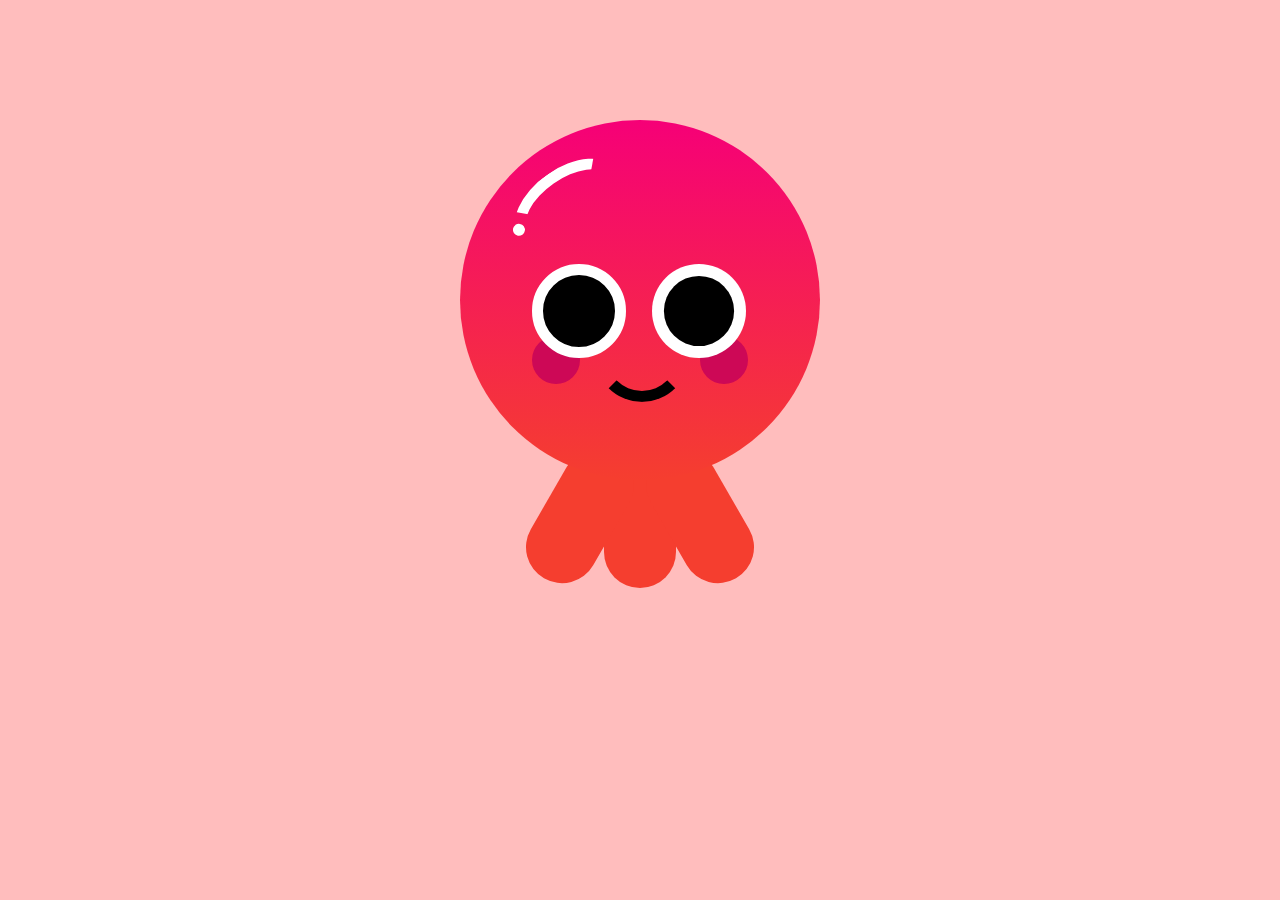
<file: index.html>
<!DOCTYPE html>
<html lang="en">
<head>
    <meta charset="UTF-8">
    <meta http-equiv="X-UA-Compatible" content="IE=edge">
    <meta name="viewport" content="width=device-width, initial-scale=1.0">
    <title>Document</title>
    <link rel="stylesheet" href="./practice4.css">
</head>
<body>
    <div class="container">
        <div class="squid">
            <div class="shine"></div>
            <div class="legs"></div>
        </div>
    </div>



    
</body>
</html>
</file>
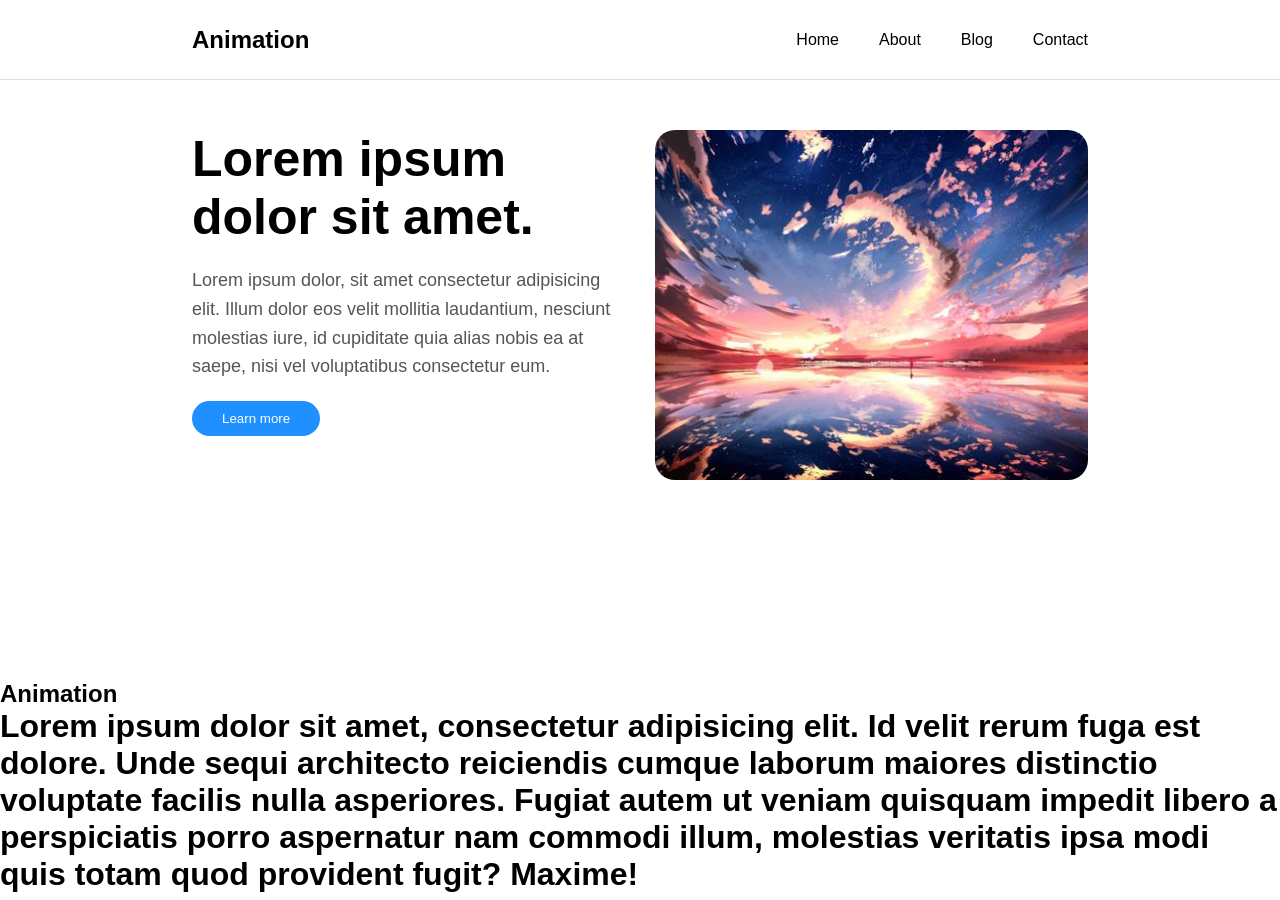
<file: hgfdrdfxg.html>
<!DOCTYPE html>
<html lang="en">
<head>
    <meta charset="UTF-8">
    <meta http-equiv="X-UA-Compatible" content="IE=edge">
    <meta name="viewport" content="width=device-width, initial-scale=1.0">
    <title>Document</title>
    <link rel="stylesheet" href="./style.css">
</head>
<body>
    <nav class="navbar">
        <h2 class="logo">Animation</h2>
        <ul class="collection">
            <li class="item">Home</li>
            <li class="item">About</li>
            <li class="item">Blog</li>
            <li class="item">Contact</li>
        </ul>
    </nav>

    <div class="banner">
        <div class="banner__text">
            <h1 class="to__top">Lorem ipsum dolor sit amet.</h1>
            <p class="to__top">Lorem ipsum dolor, sit amet consectetur adipisicing elit. Illum dolor eos velit mollitia laudantium, nesciunt molestias iure, id cupiditate quia alias nobis ea at saepe, nisi vel voluptatibus consectetur eum.</p>
            <button class="to__top">Learn more</button>
        </div>
        <div class="banner__img">
            <img src="./wallpaper.jpg" alt="">
        </div>
    </div>


    <h2 class="title">Animation</h2>

    <!-- <div class="box"></div>

    <div class="big"></div> -->
    
    <h1>Lorem ipsum dolor sit amet, consectetur adipisicing elit. Id velit rerum fuga est dolore. Unde sequi architecto reiciendis cumque laborum maiores distinctio voluptate facilis nulla asperiores. Fugiat autem ut veniam quisquam impedit libero a perspiciatis porro aspernatur nam commodi illum, molestias veritatis ipsa modi quis totam quod provident fugit? Maxime!</h1>

    <div class="loading">
        <h1>Loading</h1>
        <div class="progress"></div>
    </div>

</body>
</html>
</file>
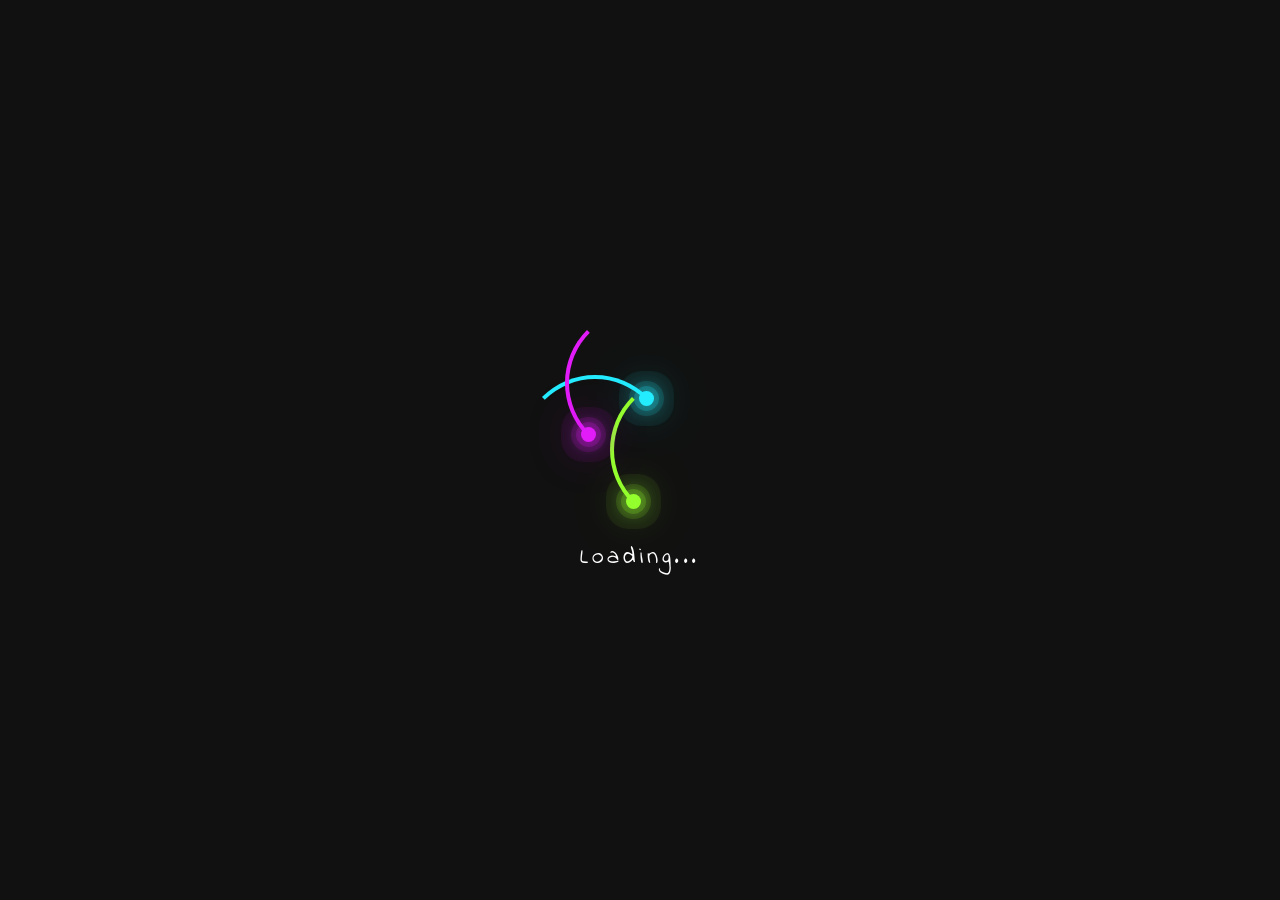
<file: practice1.html>
<!DOCTYPE html>
<html lang="en">
<head>
    <meta charset="UTF-8">
    <meta http-equiv="X-UA-Compatible" content="IE=edge">
    <meta name="viewport" content="width=device-width, initial-scale=1.0">
    <title>Document</title>
    <link rel="stylesheet" href="./practice1.css">
</head>
<body>
    <div class="container">
        <div class="ring"></div>
        <div class="ring"></div>
        <div class="ring"></div>
        <p>Loading...</p>
    </div>




</body>
</html>
</file>
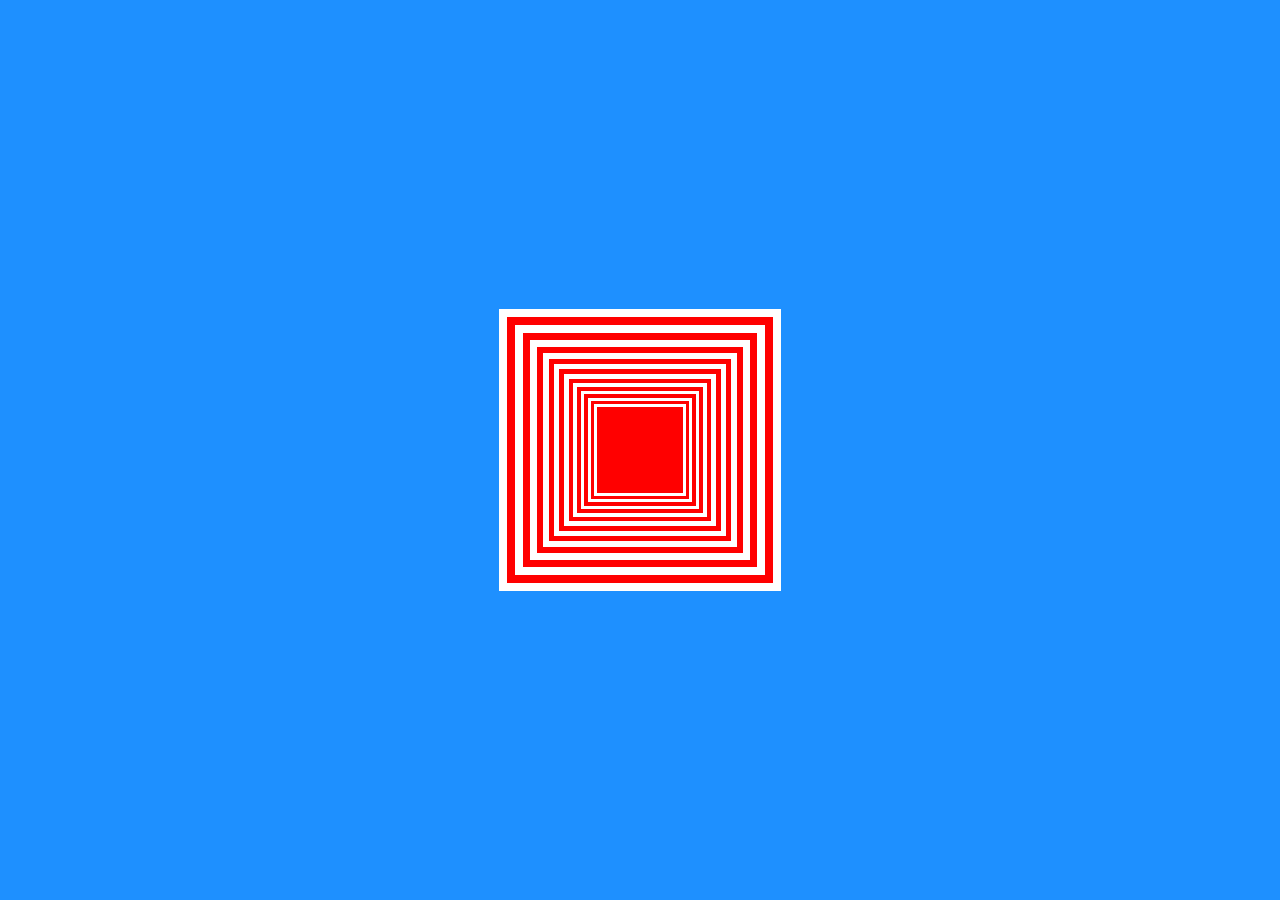
<file: practice2.html>
<!DOCTYPE html>
<html lang="en">
<head>
    <meta charset="UTF-8">
    <meta http-equiv="X-UA-Compatible" content="IE=edge">
    <meta name="viewport" content="width=device-width, initial-scale=1.0">
    <title>Document</title>
    <link rel="stylesheet" href="./practice2.css">
</head>
<body>
    <div class="container">
        <div class="square black">
        <div class="square">
        <div class="square black">
        <div class="square">
        <div class="square black">                        
        <div class="square">
        <div class="square black">
        <div class="square">
        <div class="square black">
        <div class="square">
        <div class="square black">
        <div class="square">
        <div class="square black">
        <div class="square">
        <div class="square black">
        <div class="square">
        <div class="square black">
        <div class="square">
        <div class="square black">
        <div class="square">     
        </div>
        </div>
        </div>
        </div>
        </div>
        </div>
        </div>
        </div>
        </div>
        </div>
        </div>
        </div>
        </div>
        </div>
        </div>        
        </div>
        </div>
        </div>
        </div>
        </div>
    </div>




    
</body>
</html>
</file>
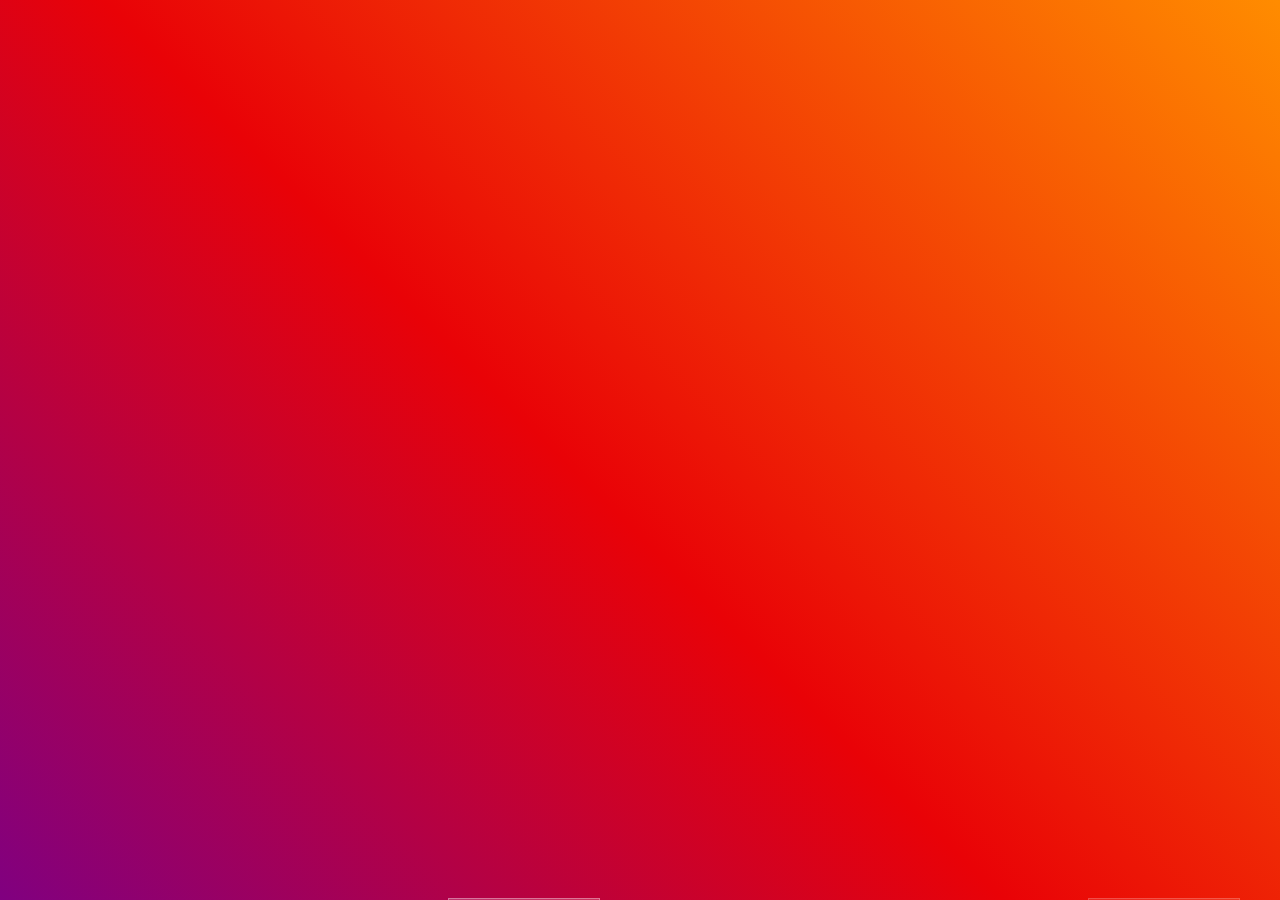
<file: practice3.html>
<!DOCTYPE html>
<html lang="en">
<head>
    <meta charset="UTF-8">
    <meta http-equiv="X-UA-Compatible" content="IE=edge">
    <meta name="viewport" content="width=device-width, initial-scale=1.0">
    <title>Document</title>
    <link rel="stylesheet" href="./practice3.css">
</head>
<body>
    <div class="bg">
        <ul class="glass">
            <li></li>
            <li></li>
            <li></li>
            <li></li>
            <li></li>
            <li></li>
            <li></li>
            <li></li>
            <li></li>
            <li></li>
        </ul>
    </div>



    
</body>
</html>
</file>
<file: practice4.css>
*{
    margin: 0;
    padding: 0;
    box-sizing: border-box;
}
body{
    background: #ffbdbd;
}
.container{
    width: 31.25em;
    height: 31.25em;
    position: absolute;
    transform: translate(-50%, 50%);
    left: 50%;
    top: -20%;
}
.squid{
    width: 18.75em;
    height: 18.75em;
    background: linear-gradient(#f60077, #f53e2f);
    border-radius: 50%;
    position: absolute;
    margin: auto;
    left: 0;
    right: 0;
    top: 0;
    animation: swim 3s infinite;
}
@keyframes swim {
    50%{
        transform: translateY(6.25em)
        scale(0.95);
    }
    
}
.squid::before{
    position: absolute;
    content: '';
    width: 2.5em;
    height: 2.5em;
    background: #cd0856;
    border-radius:50%;
    top: 11.25em;
    left: 3.75em;
    box-shadow: 8.75em 0 #cd0856;
}
.squid::after{
    position: absolute;
    content: '';
    width: 3.75em;
    height: 3.75em;
    background: #000;
    border: .62em solid #fff;
    border-radius: 50%;
    top: 7.5em;
    left: 3.75em;
    box-shadow: 6.25em 0 0 -0.62em #000, 6.25em 0 #fff;
}
.shine{
    position: absolute;
    border: 0.62em solid #fff;
    width: 6.25em;
    height: 3.75em;
    border-radius:50%;
    border-color: transparent;
    border-top-color: #fff;
    transform: rotate(-35deg);
    top: 2.5em;
    left: 2.5em;
}
.shine::before{
    position: absolute;
    content: '';
    width: 0.62em;
    height: 0.62em;
    background-color: #fff;
    border-radius:50%;
    top: 0.62em;
    left: -0.62em;
}
.shine::after{
    position: absolute;
    content: '';
    width: 3.75em;
    height: 3.75em;
    border: 0.62em solid #000;
    transform: rotate(35deg);
    border-radius:50%;
    border-color: transparent;
    border-bottom-color: #000;
    left: -1.25em;
    top: 7.5em;
}
.legs{
    width: 3.75em;
    height: 7.5em;
    background-color: #f53e2f;
    position: absolute;
    border-radius:3.12em;
    left: 7.5em;
    top: 16.87em;
    z-index: -1;
}
.legs::before,
.legs::after{
    position: absolute;
    content:'';
    height: 7.5em;
    width: 3.75em;
    background-color: #f53e2f;
    border-radius: 3.12em;
    border-radius: 3.12em;
    bottom: 0;
}
.legs::before{
    transform: rotate(-30deg);
    left: 3.12em;
}
.legs::after{
    transform: rotate(30deg);
    left: -3.12em;
}
@media screen and (min-width: 800px){
    .container{
        font-size: 1.2em;
    }
}
</file>
<file: style.css>
*{
    margin: 0;
    padding: 0;
    box-sizing: border-box;
    font-family: sans-serif;
}
.navbar{
    width: 100%;
    height: 80px;
    border-bottom: 1px solid #ddd;
    padding: 0 15%;
    display: flex;
    align-items: center;
    justify-content: space-between;
}
.collection{
    list-style: none;
    display: flex;
    gap: 40px;
}
.item,
.logo{
    transform: translateY(-40px);
    opacity: 0;
    animation: logo .8s  4s   forwards;
}
@keyframes logo {
    to{
        opacity: 1;
        transform: translateY(0);
    }   
}
.item:nth-child(1){
    animation-delay: 4.2s;
}
.item:nth-child(2){
    animation-delay: 4.4s;
}
.item:nth-child(3){
    animation-delay: 4.6s;
}
.item:nth-child(4){
    animation-delay: 4.8s;
}


.banner{
    padding: 50px 15%;
    min-height: 600px;
    display: flex;
    gap: 30px;
}
.banner__text,
.banner__img{
    width: 50%;
}
.banner__text h1{
    font-size: 50px;
}
.banner__text p{
    font-size: 18px;
    padding: 20px 0;
    line-height: 1.6;
    color: #555;
}
.banner__text button{
    padding: 10px 30px;
    border: none;
    border-radius: 20px;
    background: dodgerblue;
    color: #fff;
}
.to__top{
    transform: translateY(60px);
    opacity: 0;
    animation: bannerText .8s 6s   forwards;
}
@keyframes bannerText {
    to{
        transform: translateY(0);
        opacity: 1;
    }
}
.to__top:nth-child(2){
    animation-delay: 6.3s;
}
.to__top:nth-child(3){
    animation-delay: 6.6s;
}
.banner__img img{
    width: 100%;
    height: 350px;
    object-fit: cover;
    border-radius: 20px;

    transform: scale(0);
    opacity: 0;
    animation: photo .8s  7.6s   forwards;
}
@keyframes photo {
    to{
        transform: scale(1);
        opacity: 1;
    }
    
}






































.box{
    width: 150px;
    height: 150px;
    background: red;
    position: relative;

    animation-name: anime;
    animation-duration: 1s;
    animation-delay: 0s;
    animation-iteration-count: 7;
    animation-direction: alternate;
    animation-fill-mode: forwards;
    animation-timing-function: ease-in;
}
@keyframes anime {
    from{
        left: 0;
    }
    to{
        left: 500px;
        border-radius: 50%;
        background: blue;
    }
    
}
.big{
    width: 100px;
    height: 100px;
    background: violet;
    position: relative;

    animation: big 3s ease-in 0s infinite;
}
@keyframes big {
    0%{
        left: 0;
        top: 0;
    }
    25%{
        left: 500px;
        top: 0;
        background: dodgerblue;
    }
    50%{
        left: 500px;
        top: 500px;
        background: gold;
        border-radius: 50%;
    }
    75%{
        left: 0;
        top: 500px;
        background: tomato;
    }
    100%{
        top:0;
        left: 0;
    }
}


.loading{
    width: 100%;
    height: 100vh;
    background: #111;
    position: fixed;
    top: 0;
    left: 0;
    z-index: 100;
    display: flex;
    align-items: center;
    justify-content: center;
    flex-direction: column;
    gap: 40px;
    color: #fff;
    padding: 80px;
    animation: loading .3s   linear 3.5s forwards;
}
@keyframes loading {
    0%{
        opacity: 1;
    }
    95%{
        opacity: 0;
        transform: scale(1);
    }
    100%{
        opacity: 0;
        transform: scale(0);
    }
    
}
.loading h1{
    font-size: 8vw;
}
.progress{
    width: 100%;
    height: 10px;
    background: #fff;
    border-radius: 20px;

    animation: progress 3s linear .5s forwards;
    transform: scaleX(0);
    transform-origin: left;
}
@keyframes progress {
    to{
        transform: scale(1);
    }
    
}
</file>
<file: practice1.css>
@font-face {
    font-family: font;
    src: url(./Indie_Flower/IndieFlower-Regular.ttf);
}
*{
    margin: 0;
    padding: 0;
    box-sizing: border-box;
    font-family:font, sans-serif;
}
body{
    display: flex;
    justify-content: center;
    align-items: center;
    min-height: 100vh;
    background: #111;
}
.container{
    position: relative;
    width: 100%;
    display: flex;
    justify-content: center;
    align-items: center;
}
.container .ring{
    position: relative;
    width: 150px;
    height: 150px;
    margin: -30px;
    border-radius: 50%;
    border: 4px solid transparent;
    border-top: 4px solid #24ecff;
    animation: animate  4s linear infinite;
}
@keyframes animate {
    0%{
        transform: rotate(0deg);
    }
    100%{
        transform: rotate(360deg);
    }
    
}
.container .ring::before{
    content: '';
    position: absolute;
    top: 12px;
    right: 12px;
    border-radius: 50%;
    width: 15px;
    height: 15px;
    background: #24ecff;
    box-shadow: 0 0 0 5px #24ecff33, 
    0 0 0 10px #24ecff22, 
    0 0 0 20px #24ecff11,
    0 0 20px #24ecff,
    0 0 50px #24ecff;
}
.container .ring:nth-child(2){
    animation: animate2 4s linear infinite;
    animation-delay: -1s;
    border-top: 4px solid transparent;
    border-left: 4px solid #93ff2d;
}
.container .ring:nth-child(2)::before{
    content: '';
    position: absolute;
    top: initial;
    bottom: 12px;
    left: 12px;
    border-radius: 50%;
    width: 15px;
    height: 15px;
    background: #93ff2d;
    box-shadow: 0 0 0 5px #93ff2d33, 
    0 0 0 10px #93ff2d22, 
    0 0 0 20px #93ff2d11,
    0 0 20px #93ff2d,
    0 0 50px #93ff2d;
}
@keyframes animate2 {
    0%{
        transform: rotate(360deg);
    }
    100%{
        transform: rotate(0deg);
    }
    
}



.container .ring:nth-child(3){
    animation: animate2 4s linear infinite;
    animation-delay: -3s;
    position: absolute;
    top: -66.66px;
    border-top: 4px solid transparent;
    border-left: 4px solid #e11cf8;
}
.container .ring:nth-child(3)::before{
    content: '';
    position: absolute;
    top: initial;
    bottom: 12px;
    left: 12px;
    border-radius: 50%;
    width: 15px;
    height: 15px;
    background: #e11cf8;
    box-shadow: 0 0 0 5px #e11cf833, 
    0 0 0 10px #e11cf822, 
    0 0 0 20px #e11cf811,
    0 0 20px #e11cf8,
    0 0 50px #e11cf8;
}
.container p{
    position: absolute;
    color: #fff;
    font-size: 1.5em;
    bottom: -80px;
    letter-spacing: .15em;
}
</file>
<file: practice2.css>
*{
    margin: 0;
    padding: 0;
    box-sizing: border-box;
    font-family: sans-serif;
}
html{
    background: dodgerblue;
    height: 100%;
    position: relative;
    overflow: hidden;
}
.container{
    width: 300px;
    height: 300px;
    position: absolute;
    top: 50%;
    left: 50%;
    margin: -150px 0 0 -150px;
}
.square{
    width: 94%;
    height: 94%;
    background: red;
    position: absolute;
    top: 50%;
    left: 50%;
    margin: -47% 0 0 -47%;
}
.black{
    background: white;
    animation: rotate 10s infinite linear;
}
@keyframes rotate{
    0%{
        transform: rotate(0deg);
    }
    100%{
        transform: rotate(360deg);
    }
}
</file>
<file: practice3.css>
*{
    margin: 0;
    padding: 0;
}
body{
    background-color: #800080;
}
.bg{
    width: 100%;
    height: 100vh;
    background: linear-gradient(45deg, #800080 0%,
    #e90207 46%,
    #ff8c00 100%);
}
.glass{
    position: absolute;
    top: 0;
    left: 0;
    width: 100%;
    height: 100%;
    overflow: hidden;
}
.glass li{
    position: absolute;
    display: block;
    list-style: none;
    width: 20px;
    height: 20px;
    background: rgba(255, 255, 255, 0.1);
    border: 1px solid rgba(255, 255, 255, 0.18);
    animation: spin 5s linear infinite;
    bottom: -150px;
}
.glass li:nth-child(1){
    left: 35%;
    width: 150px;
    height: 150px;
    animation-delay: 0s;
}
.glass li:nth-child(2){
    left: 10%;
    width: 20px;
    height: 20px;
    animation-delay: 2s;
    animation-duration: 12s;
}
.glass li:nth-child(3){
    left: 70%;
    width: 20px;
    height: 20px;
    animation-delay: 4s;
}
.glass li:nth-child(4){
    left: 40%;
    width: 60px;
    height: 60px;
    animation-delay: 0s;
    animation-duration: 18s;
}
.glass li:nth-child(5){
    left: 65%;
    width: 20px;
    height: 20px;
    animation-delay: 0s;
}
.glass li:nth-child(6){
    left: 75%;
    width: 110px;
    height: 110px;
    animation-delay: 3s;
}
.glass li:nth-child(7){
    left: 35%;
    width: 150px;
    height: 150px;
    animation-delay: 7s;
}
.glass li:nth-child(8){
    left: 50%;
    width: 25px;
    height: 25px;
    animation-delay: 15s;
    animation-duration:45s;
}
.glass li:nth-child(9){
    left: 20%;
    width: 15px;
    height: 15px;
    animation-delay: 2s;
    animation-duration:35s;
}
.glass li:nth-child(10){
    left: 85%;
    width: 150px;
    height: 150px;
    animation-delay: 0s;
    animation-duration:11s;
}
@keyframes spin {
    0%{
        transform: translateY(0)
        rotate(0deg);
        opacity: 1;
        border-radius: 0;
    }
    100%{
        transform: translateY(-1000px)
        rotate(720deg);
        opacity: 0;
        border-radius:50%;
    }   
}
</file>
